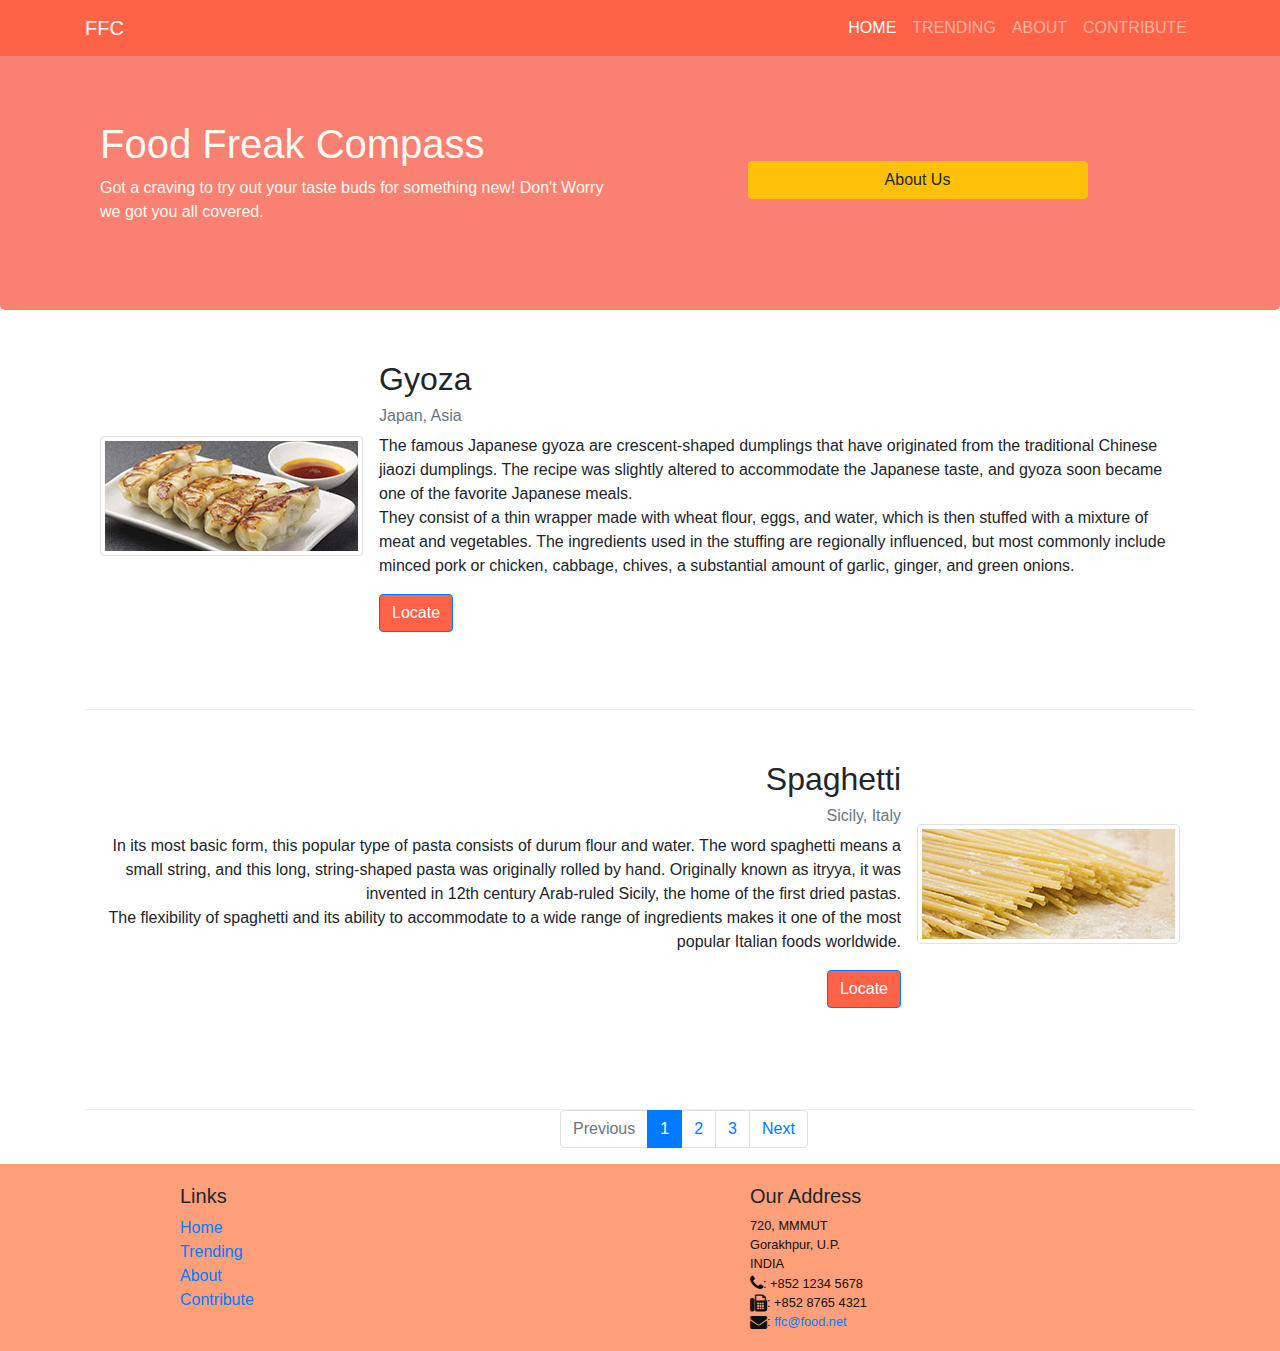
<file: index.html>
<!doctype html>
<html lang="en">

<head>
    <!-- Required meta tags -->
    <meta charset="utf-8">
    <meta name="viewport" content="width=device-width, initial-scale=1, shrink-to-fit=no">

    <!-- Bootstrap CSS -->
    <link rel="stylesheet" href="https://maxcdn.bootstrapcdn.com/bootstrap/4.0.0/css/bootstrap.min.css" integrity="sha384-Gn5384xqQ1aoWXA+058RXPxPg6fy4IWvTNh0E263XmFcJlSAwiGgFAW/dAiS6JXm" crossorigin="anonymous">
    <link rel="stylesheet" href="https://stackpath.bootstrapcdn.com/font-awesome/4.7.0/css/font-awesome.min.css">
    <link rel="stylesheet" href="css/styles.css">

    <title>Food Freak Compass</title>
</head>

<body>
    <nav class="navbar navbar-dark navbar-expand-sm fixed-top">
        <div class="container">
            <button class="navbar-toggler" type="button" data-toggle="collapse" data-target="#navbar">
                <span class="navbar-toggler-icon"></span>
            </button>
            <a href="#" class="navbar-brand mr-auto">FFC</a>
            <div class="collapse navbar-collapse" id="navbar">
                <ul class="navbar-nav ml-auto">
                    <li class="nav-item active">
                        <a href="#" class="nav-link">HOME</a>
                    </li>
                    <li class="nav-item">
                        <a href="trend.html" class="nav-link">TRENDING</a>
                    </li>
                    <li class="nav-item">
                        <a href="about.html" class="nav-link">ABOUT</a>
                    </li>
                    <li class="nav-item">
                        <a href="contribute.html" class="nav-link">CONTRIBUTE</a>
                    </li>
                </ul>
            </div>
        </div>
    </nav>


    <header class="jumbotron">
        <div class="container">
            <div class="row row-header">
                <div class="col-12 col-sm-6">
                    <h1>Food Freak Compass</h1>
                    <p>Got a craving to try out your taste buds for something new! Don't Worry we got you all covered.</p>
                </div>
                <div class="col-12 col-sm-4 offset-sm-1 align-self-center text-center">
                    <a href="about.html" class="btn btn-block btn-warning" role="button">About Us</a>
                </div>
            </div>
        </div>
    </header>

    <div class="container">
        <div class="row row-content">
            <div class="col-12 col-sm col-md">
                <div class="media">
                    <img src="img/gyoza.jpg" class="d-flex mr-3 img-thumbnail align-self-center" alt="gyoza" />
                    <div class="media-body">
                        <h2 class="mt-0">
                            Gyoza
                        </h2>
                        <h6 class="text-muted mt-0">
                            Japan, Asia
                        </h6>
                        <p class="d-none d-sm-block">
                            The famous Japanese gyoza are crescent-shaped dumplings that have originated from the traditional Chinese jiaozi dumplings. The recipe was slightly altered to accommodate the Japanese taste, and gyoza soon became one of the favorite Japanese meals. <br>

                            They consist of a thin wrapper made with wheat flour, eggs, and water, which is then stuffed with a mixture of meat and vegetables. The ingredients used in the stuffing are regionally influenced, but most commonly include minced pork or chicken, cabbage, chives, a substantial amount of garlic, ginger, and green onions.
                        </p>
                        <a href="#" class="btn btn-primary">Locate</a>
                    </div>
                </div>
            </div>
        </div>
        <div class="row row-content">
            <div class="col col-sm col-md">
                <div class="media">
                    <div class="media-body text-right">
                        <h2 class="mt-0">
                            Spaghetti
                        </h2>
                        <h6 class="text-muted mt-0">
                            Sicily, Italy
                        </h6>
                        <p class="d-none d-sm-block">
                            In its most basic form, this popular type of pasta consists of durum flour and water. The word spaghetti means a small string, and this long, string-shaped pasta was originally rolled by hand. Originally known as itryya, it was invented in 12th century Arab-ruled Sicily, the home of the first dried pastas. <br>

                            The flexibility of spaghetti and its ability to accommodate to a wide range of ingredients makes it one of the most popular Italian foods worldwide.
                        </p>
                        <a href="#" class="btn btn-primary">Locate</a>
                    </div>
                    <img src="img/spaghetti.jpg" class="d-flex ml-3 img-thumbnail align-self-center" alt="spaghetti" />
                </div>
            </div>
        </div>
        <div class="row">
            <div class="col-8 col-sm-2 mx-auto">
                <nav aria-label="Page navigation align-self-center">
                    <ul class="pagination">
                        <li class="page-item disabled"><a class="page-link" href="#">Previous</a></li>
                        <li class="page-item active"><a class="page-link" href="#">1</a></li>
                        <li class="page-item"><a class="page-link" href="#">2</a></li>
                        <li class="page-item"><a class="page-link" href="#">3</a></li>
                        <li class="page-item"><a class="page-link" href="#">Next</a></li>
                    </ul>
                </nav>
            </div>
        </div>
    </div>

    <footer class="footer">
        <div class="container">
            <div class="row">
                <div class="col-4 offset-1 col-sm-6">
                    <h5>Links</h5>
                    <ul class="list-unstyled">
                        <li><a href="#">Home</a></li>
                        <li><a href="./trend.html">Trending</a></li>
                        <li><a href="./about.html">About</a></li>
                        <li><a href="./contribute.html">Contribute</a></li>
                    </ul>
                </div>
                <div class="col-7 col-sm">
                    <h5>Our Address</h5>
                    <address>
                        720, MMMUT<br />
                        Gorakhpur, U.P.<br />
                        INDIA<br />
                        <i class="fa fa-phone fa-lg"></i>: +852 1234 5678<br />
                        <i class="fa fa-fax fa-lg"></i>: +852 8765 4321<br />
                        <i class="fa fa-envelope fa-lg"></i>:
                        <a href="mailto:ffc@food.net">ffc@food.net</a>
                    </address>
                </div>
            </div>
        </div>
    </footer>

    <!-- Optional JavaScript -->
    <!-- jQuery first, then Popper.js, then Bootstrap JS -->
    <script src="https://code.jquery.com/jquery-3.2.1.slim.min.js" integrity="sha384-KJ3o2DKtIkvYIK3UENzmM7KCkRr/rE9/Qpg6aAZGJwFDMVNA/GpGFF93hXpG5KkN" crossorigin="anonymous"></script>
    <script src="https://cdnjs.cloudflare.com/ajax/libs/popper.js/1.12.9/umd/popper.min.js" integrity="sha384-ApNbgh9B+Y1QKtv3Rn7W3mgPxhU9K/ScQsAP7hUibX39j7fakFPskvXusvfa0b4Q" crossorigin="anonymous"></script>
    <script src="https://maxcdn.bootstrapcdn.com/bootstrap/4.0.0/js/bootstrap.min.js" integrity="sha384-JZR6Spejh4U02d8jOt6vLEHfe/JQGiRRSQQxSfFWpi1MquVdAyjUar5+76PVCmYl" crossorigin="anonymous"></script>
</body>

</html>
</file>
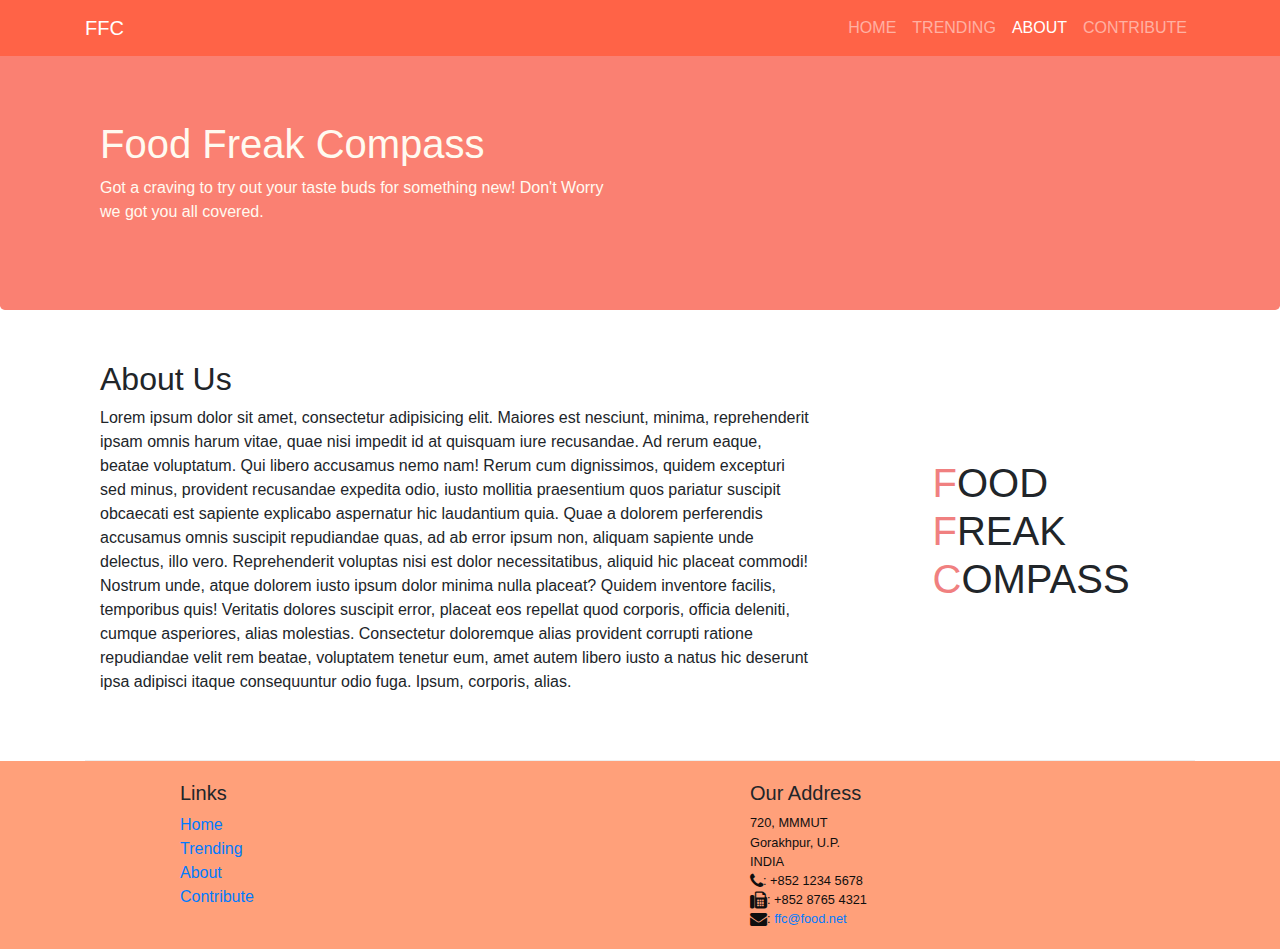
<file: about.html>
<!doctype html>
<html lang="en">

<head>
    <!-- Required meta tags -->
    <meta charset="utf-8">
    <meta name="viewport" content="width=device-width, initial-scale=1, shrink-to-fit=no">

    <!-- Bootstrap CSS -->
    <link rel="stylesheet" href="https://maxcdn.bootstrapcdn.com/bootstrap/4.0.0/css/bootstrap.min.css" integrity="sha384-Gn5384xqQ1aoWXA+058RXPxPg6fy4IWvTNh0E263XmFcJlSAwiGgFAW/dAiS6JXm" crossorigin="anonymous">
    <link rel="stylesheet" href="https://stackpath.bootstrapcdn.com/font-awesome/4.7.0/css/font-awesome.min.css">
    <link rel="stylesheet" href="css/styles.css">

    <title>Food Freak Compass</title>
</head>

<body>
    <nav class="navbar navbar-dark navbar-expand-sm fixed-top">
        <div class="container">
            <button class="navbar-toggler" type="button" data-toggle="collapse" data-target="#navbar">
                <span class="navbar-toggler-icon"></span>
            </button>
            <a href="#" class="navbar-brand mr-auto">FFC</a>
            <div class="collapse navbar-collapse" id="navbar">
                <ul class="navbar-nav ml-auto">
                    <li class="nav-item">
                        <a href="./index.html" class="nav-link">HOME</a>
                    </li>
                    <li class="nav-item">
                        <a href="trend.html" class="nav-link">TRENDING</a>
                    </li>
                    <li class="nav-item active">
                        <a href="#" class="nav-link">ABOUT</a>
                    </li>
                    <li class="nav-item">
                        <a href="./contribute.html" class="nav-link">CONTRIBUTE</a>
                    </li>
                </ul>
            </div>
        </div>
    </nav>


    <header class="jumbotron">
        <div class="container">
            <div class="row row-header">
                <div class="col-12 col-sm-6">
                    <h1>Food Freak Compass</h1>
                    <p>Got a craving to try out your taste buds for something new! Don't Worry we got you all covered.</p>
                </div>
            </div>
        </div>
    </header>

    <div class="container">
        <div class="row row-content">
            <div class="col-sm-8">
                <h2>About Us</h2>
                <p>
                    <span>Lorem ipsum dolor sit amet, consectetur adipisicing elit. Maiores est nesciunt, minima, reprehenderit ipsam omnis harum vitae, quae nisi impedit id at quisquam iure recusandae. Ad rerum eaque, beatae voluptatum.</span>
                    <span>Qui libero accusamus nemo nam! Rerum cum dignissimos, quidem excepturi sed minus, provident recusandae expedita odio, iusto mollitia praesentium quos pariatur suscipit obcaecati est sapiente explicabo aspernatur hic laudantium quia.</span>
                    <span>Quae a dolorem perferendis accusamus omnis suscipit repudiandae quas, ad ab error ipsum non, aliquam sapiente unde delectus, illo vero. Reprehenderit voluptas nisi est dolor necessitatibus, aliquid hic placeat commodi!</span>
                    <span>Nostrum unde, atque dolorem iusto ipsum dolor minima nulla placeat? Quidem inventore facilis, temporibus quis! Veritatis dolores suscipit error, placeat eos repellat quod corporis, officia deleniti, cumque asperiores, alias molestias.</span>
                    <span>Consectetur doloremque alias provident corrupti ratione repudiandae velit rem beatae, voluptatem tenetur eum, amet autem libero iusto a natus hic deserunt ipsa adipisci itaque consequuntur odio fuga. Ipsum, corporis, alias.</span>
                </p>
            </div>
            <div class="col-sm offset-sm-1 align-self-center">
                <h1>
                    <span style="color: lightcoral">F</span>OOD <br>
                    <span style="color: lightcoral">F</span>REAK <br>
                    <span style="color: lightcoral">C</span>OMPASS</h1>
            </div>
        </div>
    </div>

    <footer class="footer">
        <div class="container">
            <div class="row">
                <div class="col-4 offset-1 col-sm-6">
                    <h5>Links</h5>
                    <ul class="list-unstyled">
                        <li><a href="./index.html">Home</a></li>
                        <li><a href="./trend.html">Trending</a></li>
                        <li><a href="#">About</a></li>
                        <li><a href="./contribute.html">Contribute</a></li>
                    </ul>
                </div>
                <div class="col-7 col-sm">
                    <h5>Our Address</h5>
                    <address>
                        720, MMMUT<br />
                        Gorakhpur, U.P.<br />
                        INDIA<br />
                        <i class="fa fa-phone fa-lg"></i>: +852 1234 5678<br />
                        <i class="fa fa-fax fa-lg"></i>: +852 8765 4321<br />
                        <i class="fa fa-envelope fa-lg"></i>:
                        <a href="mailto:ffc@food.net">ffc@food.net</a>
                    </address>
                </div>
            </div>
        </div>
    </footer>

    <!-- Optional JavaScript -->
    <!-- jQuery first, then Popper.js, then Bootstrap JS -->
    <script src="https://code.jquery.com/jquery-3.2.1.slim.min.js" integrity="sha384-KJ3o2DKtIkvYIK3UENzmM7KCkRr/rE9/Qpg6aAZGJwFDMVNA/GpGFF93hXpG5KkN" crossorigin="anonymous"></script>
    <script src="https://cdnjs.cloudflare.com/ajax/libs/popper.js/1.12.9/umd/popper.min.js" integrity="sha384-ApNbgh9B+Y1QKtv3Rn7W3mgPxhU9K/ScQsAP7hUibX39j7fakFPskvXusvfa0b4Q" crossorigin="anonymous"></script>
    <script src="https://maxcdn.bootstrapcdn.com/bootstrap/4.0.0/js/bootstrap.min.js" integrity="sha384-JZR6Spejh4U02d8jOt6vLEHfe/JQGiRRSQQxSfFWpi1MquVdAyjUar5+76PVCmYl" crossorigin="anonymous"></script>
</body>

</html>
</file>
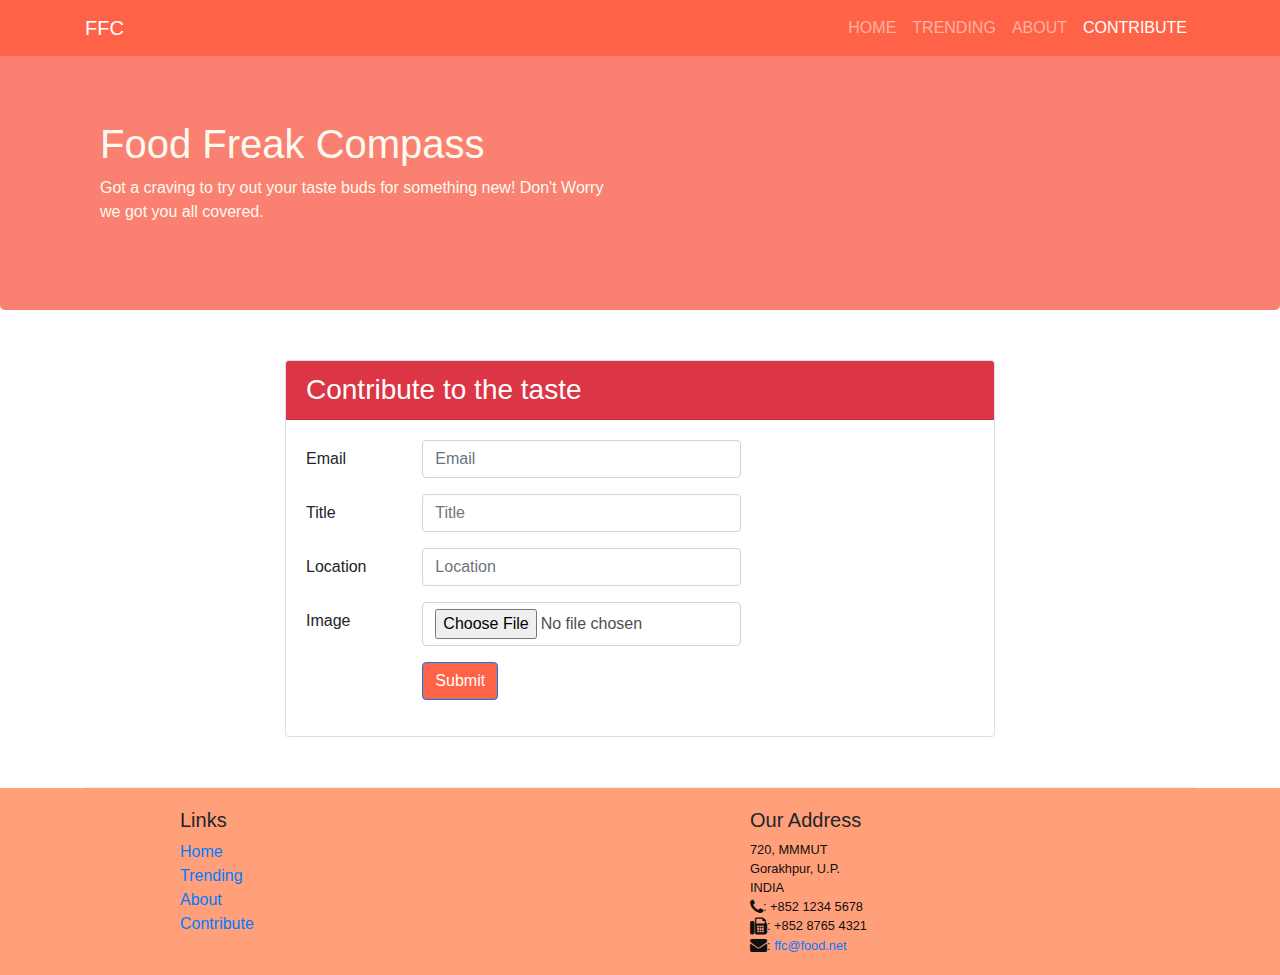
<file: contribute.html>
<!doctype html>
<html lang="en">

<head>
    <!-- Required meta tags -->
    <meta charset="utf-8">
    <meta name="viewport" content="width=device-width, initial-scale=1, shrink-to-fit=no">

    <!-- Bootstrap CSS -->
    <link rel="stylesheet" href="https://maxcdn.bootstrapcdn.com/bootstrap/4.0.0/css/bootstrap.min.css" integrity="sha384-Gn5384xqQ1aoWXA+058RXPxPg6fy4IWvTNh0E263XmFcJlSAwiGgFAW/dAiS6JXm" crossorigin="anonymous">
    <link rel="stylesheet" href="https://stackpath.bootstrapcdn.com/font-awesome/4.7.0/css/font-awesome.min.css">
    <link rel="stylesheet" href="css/styles.css">

    <title>Food Freak Compass</title>
</head>

<body>
    <nav class="navbar navbar-dark navbar-expand-sm fixed-top">
        <div class="container">
            <button class="navbar-toggler" type="button" data-toggle="collapse" data-target="#navbar">
                <span class="navbar-toggler-icon"></span>
            </button>
            <a href="#" class="navbar-brand mr-auto">FFC</a>
            <div class="collapse navbar-collapse" id="navbar">
                <ul class="navbar-nav ml-auto">
                    <li class="nav-item">
                        <a href="./index.html" class="nav-link">HOME</a>
                    </li>
                    <li class="nav-item">
                        <a href="trend.html" class="nav-link">TRENDING</a>
                    </li>
                    <li class="nav-item">
                        <a href="about.html" class="nav-link">ABOUT</a>
                    </li>
                    <li class="nav-item active">
                        <a href="#" class="nav-link">CONTRIBUTE</a>
                    </li>
                </ul>
            </div>
        </div>
    </nav>


    <header class="jumbotron">
        <div class="container">
            <div class="row row-header">
                <div class="col-12 col-sm-6">
                    <h1>Food Freak Compass</h1>
                    <p>Got a craving to try out your taste buds for something new! Don't Worry we got you all covered.</p>
                </div>
            </div>
        </div>
    </header>

    <div class="container">
        <div class="row row-content">
            <div class="col-sm-8 offset-sm-2">
                <div class="card">
                    <h3 class="card-header bg-danger text-white">Contribute to the taste</h3>
                    <div class="card-body">
                        <form>
                            <div class="form-group row">
                                <label for="foremail" class="col-md-2 col-form-label">
                                    Email
                                </label>
                                <div class="col-md-6">
                                    <input type="email" class="form-control" id="email" name="email" placeholder="Email" />
                                </div>
                            </div>
                            <div class="form-group row">
                                <label for="fortitle" class="col-md-2 col-form-label">
                                    Title
                                </label>
                                <div class="col-md-6">
                                    <input type="text" class="form-control" id="title" name="title" placeholder="Title" />
                                </div>
                            </div>
                            <div class="form-group row">
                                <label for="forlocation" class="col-md-2 col-form-label">
                                    Location
                                </label>
                                <div class="col-md-6">
                                    <input type="text" class="form-control" id="location" name="location" placeholder="Location" />
                                </div>
                            </div>
                            <div class="form-group row">
                                <label for="forimage" class="col-md-2 col-form-label">
                                    Image
                                </label>
                                <div class="col-md-6">
                                    <input type="file" class="form-control" id="image" name="image" placeholder="Image" />
                                </div>
                            </div>
                            <div class="form-group row">
                                <div class="col-md-6 offset-md-2">
                                    <button type="submit" class="btn btn-primary">
                                        Submit
                                    </button>
                                </div>
                            </div>
                        </form>
                    </div>
                </div>
            </div>
        </div>
    </div>

    <footer class="footer">
        <div class="container">
            <div class="row">
                <div class="col-4 offset-1 col-sm-6">
                    <h5>Links</h5>
                    <ul class="list-unstyled">
                        <li><a href="./index.html">Home</a></li>
                        <li><a href="./trend.html">Trending</a></li>
                        <li><a href="./about.html">About</a></li>
                        <li><a href="#">Contribute</a></li>
                    </ul>
                </div>
                <div class="col-7 col-sm">
                    <h5>Our Address</h5>
                    <address>
                        720, MMMUT<br />
                        Gorakhpur, U.P.<br />
                        INDIA<br />
                        <i class="fa fa-phone fa-lg"></i>: +852 1234 5678<br />
                        <i class="fa fa-fax fa-lg"></i>: +852 8765 4321<br />
                        <i class="fa fa-envelope fa-lg"></i>:
                        <a href="mailto:ffc@food.net">ffc@food.net</a>
                    </address>
                </div>
            </div>
        </div>
    </footer>

    <!-- Optional JavaScript -->
    <!-- jQuery first, then Popper.js, then Bootstrap JS -->
    <script src="https://code.jquery.com/jquery-3.2.1.slim.min.js" integrity="sha384-KJ3o2DKtIkvYIK3UENzmM7KCkRr/rE9/Qpg6aAZGJwFDMVNA/GpGFF93hXpG5KkN" crossorigin="anonymous"></script>
    <script src="https://cdnjs.cloudflare.com/ajax/libs/popper.js/1.12.9/umd/popper.min.js" integrity="sha384-ApNbgh9B+Y1QKtv3Rn7W3mgPxhU9K/ScQsAP7hUibX39j7fakFPskvXusvfa0b4Q" crossorigin="anonymous"></script>
    <script src="https://maxcdn.bootstrapcdn.com/bootstrap/4.0.0/js/bootstrap.min.js" integrity="sha384-JZR6Spejh4U02d8jOt6vLEHfe/JQGiRRSQQxSfFWpi1MquVdAyjUar5+76PVCmYl" crossorigin="anonymous"></script>
</body>

</html>
</file>
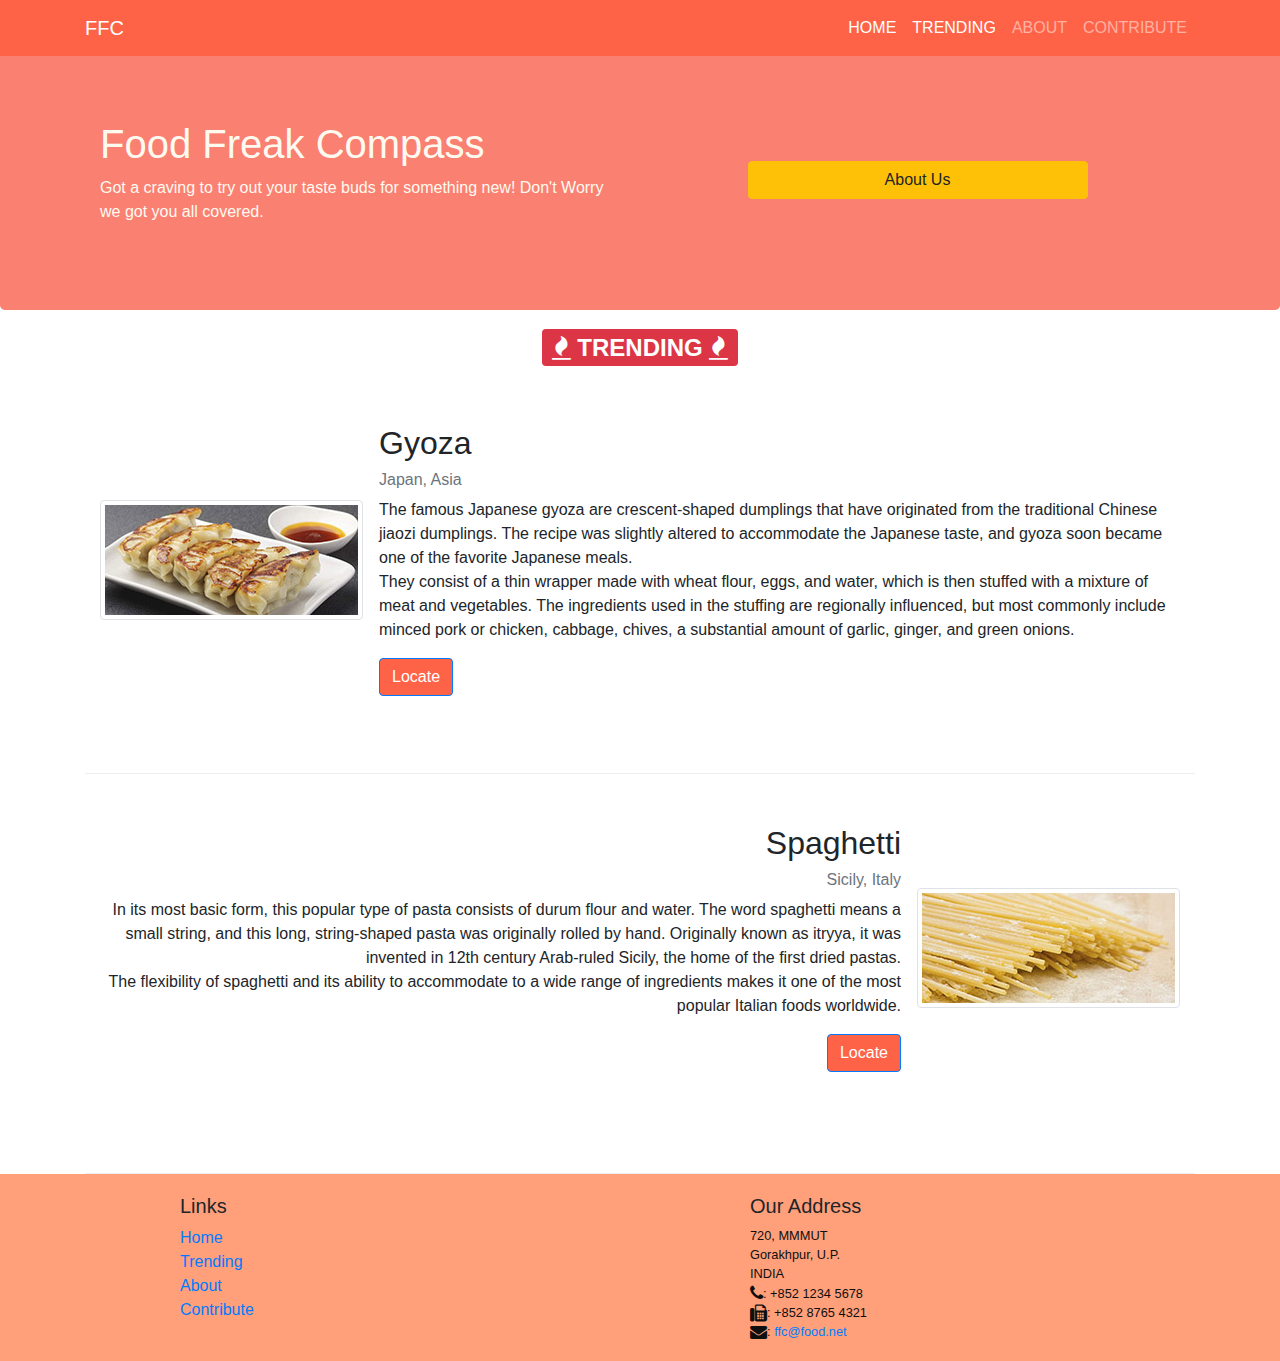
<file: trend.html>
<!doctype html>
<html lang="en">

<head>
    <!-- Required meta tags -->
    <meta charset="utf-8">
    <meta name="viewport" content="width=device-width, initial-scale=1, shrink-to-fit=no">

    <!-- Bootstrap CSS -->
    <link rel="stylesheet" href="https://maxcdn.bootstrapcdn.com/bootstrap/4.0.0/css/bootstrap.min.css" integrity="sha384-Gn5384xqQ1aoWXA+058RXPxPg6fy4IWvTNh0E263XmFcJlSAwiGgFAW/dAiS6JXm" crossorigin="anonymous">
    <link rel="stylesheet" href="https://stackpath.bootstrapcdn.com/font-awesome/4.7.0/css/font-awesome.min.css">
    <link rel="stylesheet" href="css/styles.css">

    <title>Food Freak Compass</title>
</head>

<body>
    <nav class="navbar navbar-dark navbar-expand-sm fixed-top">
        <div class="container">
            <button class="navbar-toggler" type="button" data-toggle="collapse" data-target="#navbar">
                <span class="navbar-toggler-icon"></span>
            </button>
            <a href="#" class="navbar-brand mr-auto">FFC</a>
            <div class="collapse navbar-collapse" id="navbar">
                <ul class="navbar-nav ml-auto">
                    <li class="nav-item active">
                        <a href="./index.html" class="nav-link">HOME</a>
                    </li>
                    <li class="nav-item active">
                        <a href="#" class="nav-link">TRENDING</a>
                    </li>
                    <li class="nav-item">
                        <a href="about.html" class="nav-link">ABOUT</a>
                    </li>
                    <li class="nav-item">
                        <a href="contribute.html" class="nav-link">CONTRIBUTE</a>
                    </li>
                </ul>
            </div>
        </div>
    </nav>


    <header class="jumbotron">
        <div class="container">
            <div class="row row-header">
                <div class="col-12 col-sm-6">
                    <h1>Food Freak Compass</h1>
                    <p>Got a craving to try out your taste buds for something new! Don't Worry we got you all covered.</p>
                </div>
                <div class="col-12 col-sm-4 offset-sm-1 align-self-center text-center">
                    <a href="about.html" class="btn btn-block btn-warning" role="button">About Us</a>
                </div>
            </div>
        </div>
    </header>

    <div class="container">
        <div class="row mt-3">
            <div class="col-12 text-center">
                <h2><span class="badge badge-danger"><i class="fa fa-fire"></i> TRENDING <i class="fa fa-fire"></i></span></h2>
            </div>
        </div>
        <div class="row row-content">
            <div class="col-12 col-sm col-md">
                <div class="media">
                    <img src="img/gyoza.jpg" class="d-flex mr-3 img-thumbnail align-self-center" alt="gyoza" />
                    <div class="media-body">
                        <h2 class="mt-0">
                            Gyoza
                        </h2>
                        <h6 class="text-muted mt-0">
                            Japan, Asia
                        </h6>
                        <p class="d-none d-sm-block">
                            The famous Japanese gyoza are crescent-shaped dumplings that have originated from the traditional Chinese jiaozi dumplings. The recipe was slightly altered to accommodate the Japanese taste, and gyoza soon became one of the favorite Japanese meals. <br>

                            They consist of a thin wrapper made with wheat flour, eggs, and water, which is then stuffed with a mixture of meat and vegetables. The ingredients used in the stuffing are regionally influenced, but most commonly include minced pork or chicken, cabbage, chives, a substantial amount of garlic, ginger, and green onions.
                        </p>
                        <a href="#" class="btn btn-primary">Locate</a>
                    </div>
                </div>
            </div>
        </div>
        <div class="row row-content">
            <div class="col col-sm col-md">
                <div class="media">
                    <div class="media-body text-right">
                        <h2 class="mt-0">
                            Spaghetti
                        </h2>
                        <h6 class="text-muted mt-0">
                            Sicily, Italy
                        </h6>
                        <p class="d-none d-sm-block">
                            In its most basic form, this popular type of pasta consists of durum flour and water. The word spaghetti means a small string, and this long, string-shaped pasta was originally rolled by hand. Originally known as itryya, it was invented in 12th century Arab-ruled Sicily, the home of the first dried pastas. <br>

                            The flexibility of spaghetti and its ability to accommodate to a wide range of ingredients makes it one of the most popular Italian foods worldwide.
                        </p>
                        <a href="#" class="btn btn-primary">Locate</a>
                    </div>
                    <img src="img/spaghetti.jpg" class="d-flex ml-3 img-thumbnail align-self-center" alt="spaghetti" />
                </div>
            </div>
        </div>
    </div>

    <footer class="footer">
        <div class="container">
            <div class="row">
                <div class="col-4 offset-1 col-sm-6">
                    <h5>Links</h5>
                    <ul class="list-unstyled">
                        <li><a href="./index.html">Home</a></li>
                        <li><a href="#">Trending</a></li>
                        <li><a href="./about.html">About</a></li>
                        <li><a href="./contribute.html">Contribute</a></li>
                    </ul>
                </div>
                <div class="col-7 col-sm">
                    <h5>Our Address</h5>
                    <address>
                        720, MMMUT<br />
                        Gorakhpur, U.P.<br />
                        INDIA<br />
                        <i class="fa fa-phone fa-lg"></i>: +852 1234 5678<br />
                        <i class="fa fa-fax fa-lg"></i>: +852 8765 4321<br />
                        <i class="fa fa-envelope fa-lg"></i>:
                        <a href="mailto:ffc@food.net">ffc@food.net</a>
                    </address>
                </div>
            </div>
        </div>
    </footer>

    <!-- Optional JavaScript -->
    <!-- jQuery first, then Popper.js, then Bootstrap JS -->
    <script src="https://code.jquery.com/jquery-3.2.1.slim.min.js" integrity="sha384-KJ3o2DKtIkvYIK3UENzmM7KCkRr/rE9/Qpg6aAZGJwFDMVNA/GpGFF93hXpG5KkN" crossorigin="anonymous"></script>
    <script src="https://cdnjs.cloudflare.com/ajax/libs/popper.js/1.12.9/umd/popper.min.js" integrity="sha384-ApNbgh9B+Y1QKtv3Rn7W3mgPxhU9K/ScQsAP7hUibX39j7fakFPskvXusvfa0b4Q" crossorigin="anonymous"></script>
    <script src="https://maxcdn.bootstrapcdn.com/bootstrap/4.0.0/js/bootstrap.min.js" integrity="sha384-JZR6Spejh4U02d8jOt6vLEHfe/JQGiRRSQQxSfFWpi1MquVdAyjUar5+76PVCmYl" crossorigin="anonymous"></script>
</body>

</html>
</file>
<file: css/styles.css>
.row-header {
    margin: 0px auto;
    padding: 0px 0px;
}

.row-content {
    margin: 0px auto;
    padding: 50px 0px;
    border-bottom: 1px ridge;
    min-height: 400px;
}

.footer {
    background-color: lightsalmon;
    margin: 0px auto;
    padding: 20px 0px;
}

.jumbotron {
    margin: 0px auto;
    padding: 70px 30px;
    background-color: salmon;
    color: floralwhite;
}

address {
    font-size: 80%;
    margin: 0px;
    color: #0f0f0f;
}

body {
    padding: 50px 0px 0px 0px;
    z-index: 0;
}

.navbar-dark {
    background-color: tomato;
}

.btn-primary {
    background-color: tomato;
}

.btn-primary:hover {
    background-color: lightcoral;
}
</file>
